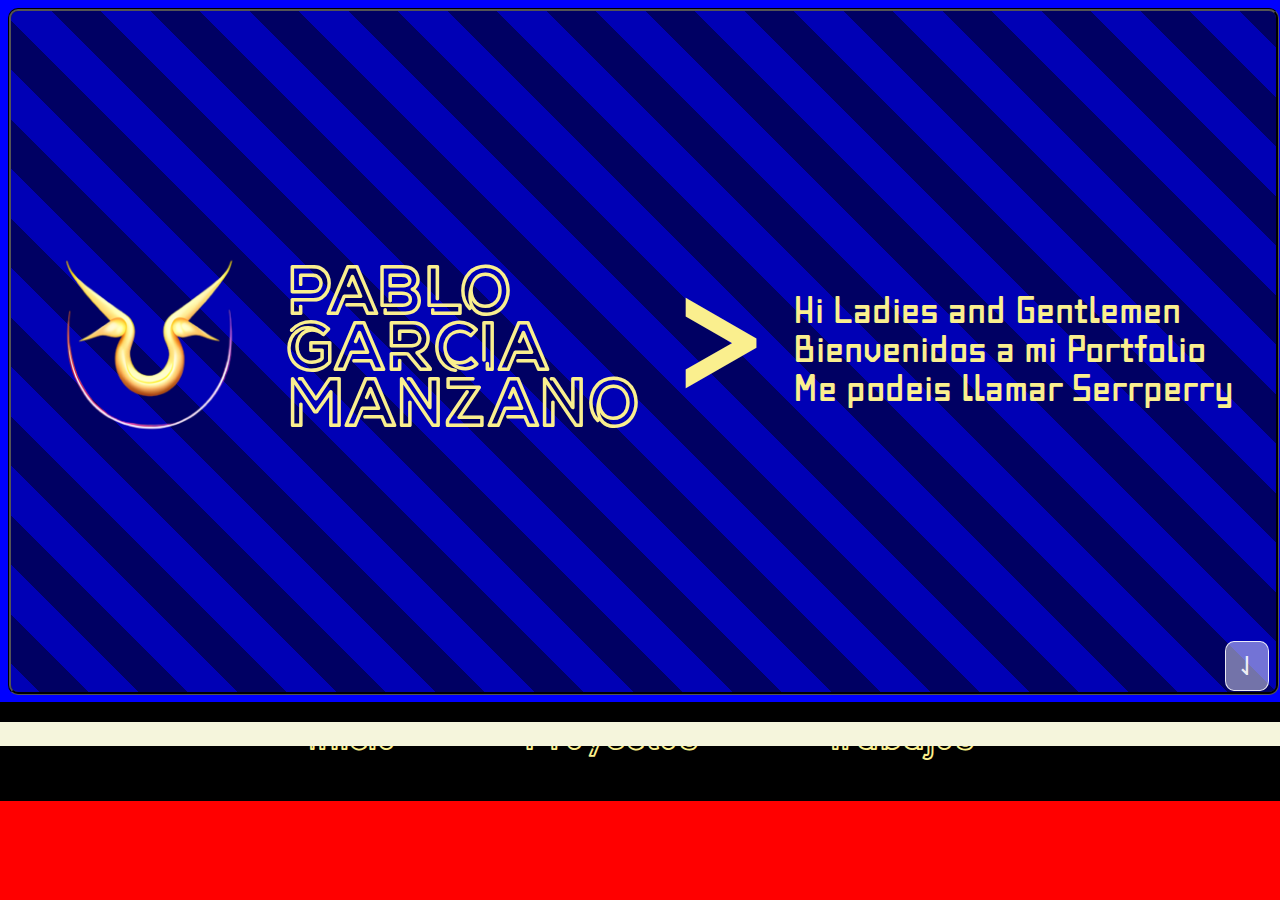
<file: vistas/html/index.html>
<!DOCTYPE html>
<html lang="en">
    <head>
        <link rel="stylesheet" href="../css/index.css">
        <meta charset="UTF-8">
        <meta http-equiv="X-UA-Compatible" content="IE=edge">
        <meta name="viewport" content="width=device-width, initial-scale=1.0">
        <title>Portfolio | Pablo</title>
    </head>
    <body >
        <div id="contenedor-principal" class="superior">
            <div id="contenedor1">
                <iframe id="inicioframe" src="inicio.html" frameborder="0" scrolling="no" width="100%" height="100%"></iframe>
            </div>
            <div id="btndiv1">
                <button id="btnScheme" class="position-down">⇃</button>
            </div>
        </div>
        <div id="contenedor-principal" class="intermedio">
            <div id="btndiv2">
                <button id="btnScheme" class="position-up btnInvisible">↾</button>
            </div>
            <div id="colinfodiv">
                <div id="selectInfodiv">
                    <p>Inicio</p>
                    <p>Proyectos</p>
                    <p>Trabajos</p>
                </div>
                <div id="infodiv">

                </div>
            </div>
            
            <div id="btndiv1">
                <button id="btnScheme" class="position-down btnInvisible">⇃</button>
            </div>
        </div>
        <div id="contenedor-principal" class="inferior">
            <div id="btndiv2">
                <button id="btnScheme" class="position-up btnInvisible">↾</button>
            </div>
            <iframe id="frameInferior"src="inferior.html" frameborder="0" scrolling="no" width="100%" height="100%" class="btnInvisible"></iframe>
        </div>
        <script src="../../controladores/index.js"></script>
    </body>
</html>
</file>
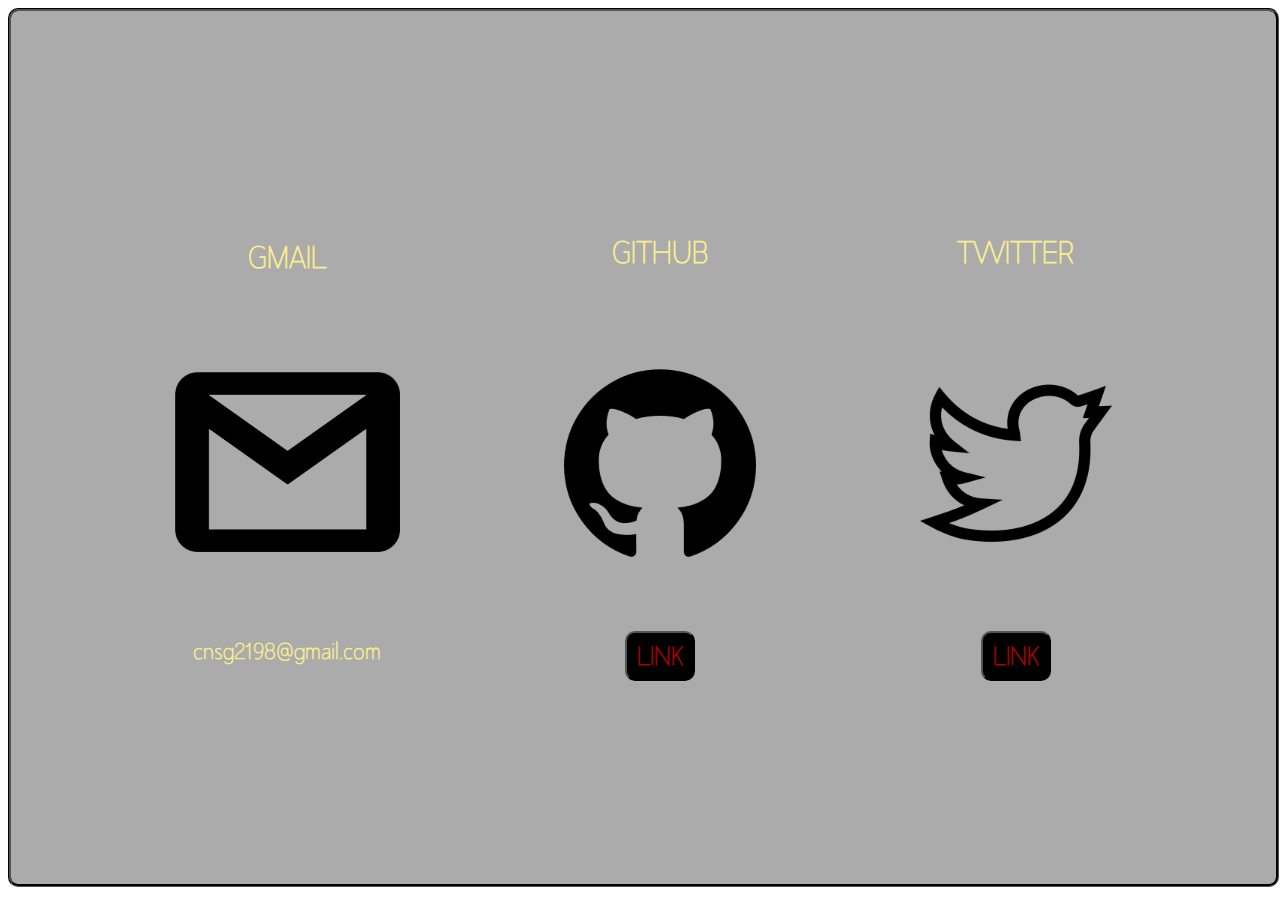
<file: vistas/html/inferior.html>
<!DOCTYPE html>
<html lang="en">
    <head>
        <meta charset="UTF-8">
        <meta http-equiv="X-UA-Compatible" content="IE=edge">
        <meta name="viewport" content="width=device-width, initial-scale=1.0">
        <link rel="stylesheet" href="../css/inferior.css">
    </head>
    <body>
        <div id="background">
            <div id="seccionrs">
                <div class="centrar">
                    <p>GMAIL</p>
                </div>
                <div class="centrar">
                    <img src="../../res/gmail.png" alt="Logo-gmail-black" height="180px">
                </div>
                <div class="centrar">
                    <p style="font-size: 19px;margin-bottom: 12px;">cnsg2198@gmail.com</p>
                </div>
            </div>
            <div id="seccionrs">
                <div class="centrar">
                    <p>GITHUB</p>
                </div>
                <div class="centrar">
                    <img src="../../res/github.png" alt="logo-github-black" height="192px"><br>
                </div>
                <div class="centrar">
                    <button class="btnScheme">LINK</button>
                </div>
            </div>
            <div id="seccionrs">
                <div class="centrar">
                    <p>TWITTER</p>
                </div>
                <div class="centrar">
                    <img src="../../res/twitter.png" alt="logo-twitter-black" height="192px"><br>
                </div>
                <div class="centrar">
                    <input type="button" value="LINK" class="btnScheme">
                </div>
            </div>
        </div>
    </body>
</html>
</file>
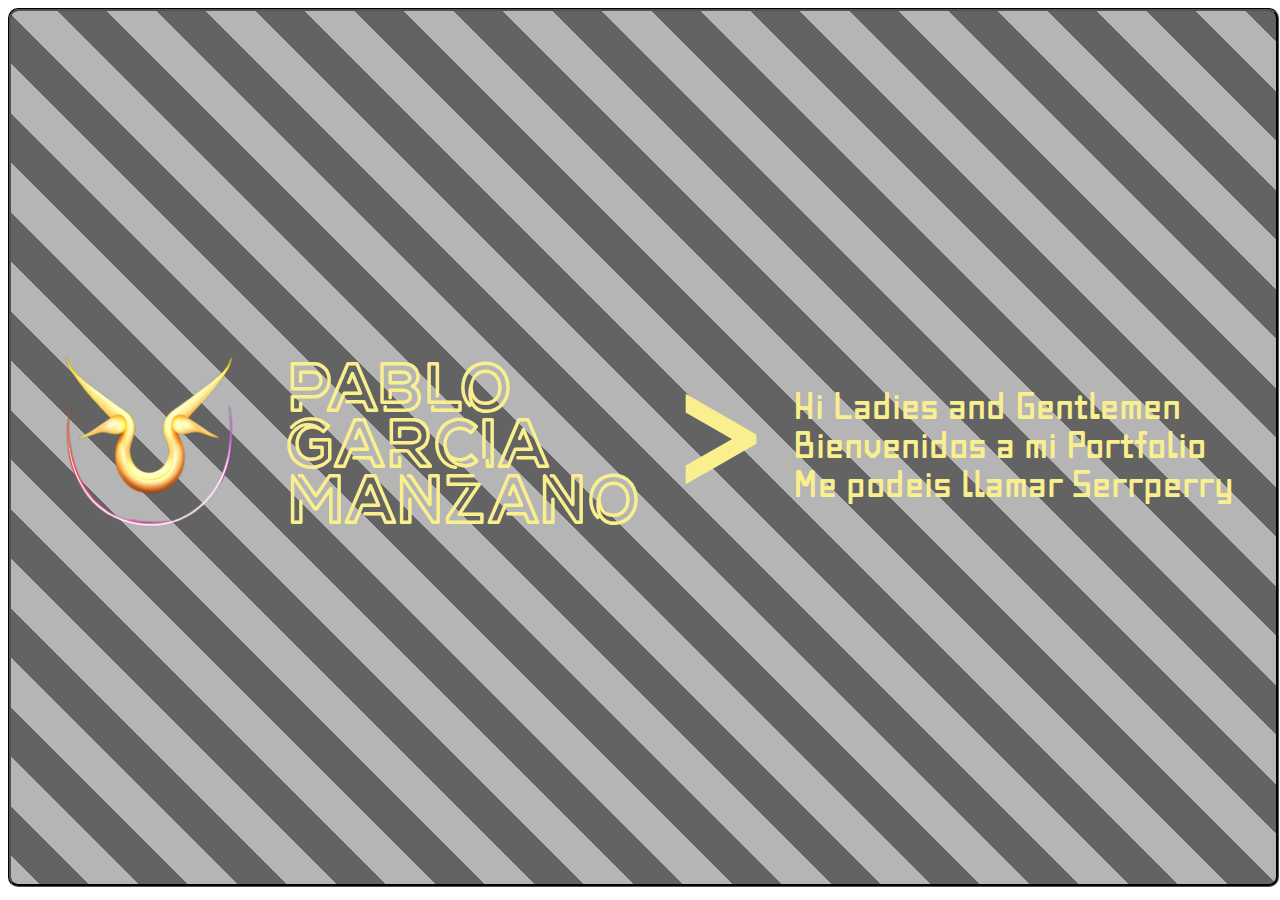
<file: vistas/html/inicio.html>
<!DOCTYPE html>
<html lang="en">
    <head>
        <meta charset="UTF-8">
        <meta http-equiv="X-UA-Compatible" content="IE=edge">
        <meta name="viewport" content="width=device-width, initial-scale=1.0">
        <link rel="stylesheet" href="../css/inicio.css">
    </head>
    <body>
        <div id="background">
            <div>
                <img src="../../res/logofin1.png" id="imginicio">
            </div>
            <div id="nomApe">
                <p id="posPablo" class="nombre">PABLO</p>
                <p id="posGarcia" class="nombre">GARCIA</p>
                <p id="posManzano" class="nombre">MANZANO</p>
            </div>
            <div>
                <p id="flecha">></p>
            </div>
            <div>
                <p id="texto">Hi Ladies and Gentlemen <br> Bienvenidos a mi Portfolio <br> Me podeis llamar Serrperry</p>
            </div>
            <script src="../../controladores/index.js"></script>
        </div>
    </body>
</html>
</file>
<file: vistas/css/index.css>
@font-face {
  font-family: "exthing";
  src: url("../../res/Fuentes/exthing/exthing.woff2") format("woff2"),
      url("../../res/Fuentes/exthing/exthing.woff") format("woff");
}
body{
  margin: 0;
  display: flex;
  flex-direction: column;
  overflow: hidden;
}
p{
  font-family: "exthing",monospace;
  font-size: 32px;
  margin-top: 2%;
  color: #faef8e;
}
/*ID*/
#contenedor-principal{
  display: inline-flex;
  position: relative;
  width: 100%;
  max-width: 100vw;
  max-height: 78vw;
}
#btndiv1{
  position: absolute;
  z-index: 1;
  display: flex;
  justify-content: flex-end;
  align-items: flex-end;
  width: 100%;
  height: 100%;
}
#btndiv2{
  position: absolute;
  z-index: 2;
  display: flex;
  justify-content: flex-end;
  align-items: flex-start;
  width: 100%;

}
#btnScheme{
  cursor: pointer;
  background-color: rgba(255, 255, 255, 0.45);
  border-color: rgba(255, 255, 255, 0.85);
  border-style: solid;
  color: rgba(255, 255, 255, 0.9);
  border-radius: 20%;
  padding: 0.8vw;
  padding-top: 1vh;
  padding-bottom: 1vh;
  font-size: 2vw;
  border-width: 0.102vw;
}
#contenedor1{
  position: absolute;
  height: 100%;
  width: 100%;
  max-width: 100%;
  max-height: 78vh;
  -webkit-animation: slide-in-fwd-center 0.8s cubic-bezier(0.550, 0.085, 0.680, 0.530) both;
        animation: slide-in-fwd-center 0.8s cubic-bezier(0.550, 0.085, 0.680, 0.530) both;
}
#colinfodiv{
  width: 100%;
  height: 100%;
  display: flex;
  justify-content: center;
  align-items: center;
  flex-direction: column;
  gap: 10px;
}
#selectInfodiv{
  display: flex;
  flex-direction: row;
  justify-content: space-around;
  height: 10%;
  width: 62%;
}
#infodiv{
  background-color: beige;
  height: 78%;
  width: 100%;
  margin-bottom: 4.33%;
}
/*CLASS*/
.superior{
  background-color: blue;
  height: 78vh;
}
.intermedio{
  background-color: black;
  height: 11vh;
}
.inferior{
  background-color: red;
  height: 11vh;
}
.position-down{
  display: flex;
  justify-content: flex-end;
  z-index: 2;
  margin-right: 1.2vh;
  margin-bottom: 1.2vh;
}
.position-up{
  left: 100%;
  z-index: 3;
  margin-right: 1.2vh;
  margin-top: 1.2vh;
}
.btnInvisible{
  visibility: hidden;
}
.btnVisible{
visibility: visible;
}
/*ClASES CON LAS ANIMACIONES*/
.antvoff{
  animation: shutdown 2.66s linear;
}
.antvon{
  animation: shuton 2.66s linear;
}
.botonout{
  -webkit-animation: roll-out-right 0.75s ease-in both;
	        animation: roll-out-right 0.75s ease-in both;
}
.botonin{
  -webkit-animation: roll-in-right 0.75s ease-out both;
	        animation: roll-in-right 0.75s ease-out both;
}

/*ANIMACIONES*/
@keyframes shutdown {
  0%, 10% {
    transform: scale(1, 1);
    opacity: 1;
  }
  20% {
    transform: scale(1, 0.02);
    opacity: 0.8;
  }
  30%, 99% {
    transform: scale(0, 0);
    opacity: 0.3;
  }
  100%{
    opacity: 0;
  }
}
@keyframes shuton {
  0%{
    transform: scale(0, 0);
    opacity: 0;
  }
  1%, 10% {
    transform: scale(0, 0);
    opacity: 0.3;
  }
  20% {
    transform: scale(1, 0.02);
    opacity: 0.8;
  }
  30%, 100% {
    transform: scale(1, 1);
    opacity: 1;
  }
}
@-webkit-keyframes slide-in-fwd-center {
  0% {
    -webkit-transform: translateZ(-1400px);
            transform: translateZ(-1400px);
    opacity: 0;
  }
  100% {
    -webkit-transform: translateZ(0);
            transform: translateZ(0);
    opacity: 1;
  }
}
@keyframes slide-in-fwd-center {
  0% {
    -webkit-transform: translateZ(-1400px);
            transform: translateZ(-1400px);
    opacity: 0;
  }
  100% {
    -webkit-transform: translateZ(0);
            transform: translateZ(0);
    opacity: 1;
  }
}
 @-webkit-keyframes roll-out-right {
  0% {
    -webkit-transform: translateX(0) rotate(0deg);
            transform: translateX(0) rotate(0deg);
    opacity: 1;
  }
  100% {
    -webkit-transform: translateX(1000px) rotate(540deg);
            transform: translateX(1000px) rotate(540deg);
    opacity: 0;
  }
}
@keyframes roll-out-right {
  0% {
    -webkit-transform: translateX(0) rotate(0deg);
            transform: translateX(0) rotate(0deg);
    opacity: 1;
  }
  100% {
    -webkit-transform: translateX(1000px) rotate(540deg);
            transform: translateX(1000px) rotate(540deg);
    opacity: 0;
  }
}
 @-webkit-keyframes roll-in-right {
  0% {
    -webkit-transform: translateX(800px) rotate(540deg);
            transform: translateX(800px) rotate(540deg);
    opacity: 0;
  }
  100% {
    -webkit-transform: translateX(0) rotate(0deg);
            transform: translateX(0) rotate(0deg);
    opacity: 1;
  }
}
@keyframes roll-in-right {
  0% {
    -webkit-transform: translateX(800px) rotate(540deg);
            transform: translateX(800px) rotate(540deg);
    opacity: 0;
  }
  100% {
    -webkit-transform: translateX(0) rotate(0deg);
            transform: translateX(0) rotate(0deg);
    opacity: 1;
  }
}
</file>
<file: vistas/css/inferior.css>
@font-face {
    font-family: "rishgular";
    src: url("../../res/Fuentes/rishgular/rishgular.woff2") format("woff2"),
        url("../../res/Fuentes/rishgular/rishgular.woff") format("woff");
}
@font-face {
    font-family: "NeutronsDemo" ;
    src: url("../../res/Fuentes/neutrons/NeutronsDemoRegular.woff2") format("woff2"),
        url("../../res/Fuentes/neutrons/NeutronsDemoRegular.woff") format("woff");
}
@font-face {
    font-family: "exthing";
    src: url("../../res/Fuentes/exthing/exthing.woff2") format("woff2"),
        url("../../res/Fuentes/exthing/exthing.woff") format("woff");
}
@font-face {
    font-family: "NugoSans";
    src: url("../../res/Fuentes/NugoSans/NugoSansLight-9YzoK.woff2") format("woff2"),
        url("../../res/Fuentes/NugoSans/NugoSansLight-9YzoK.woff") format("woff");
}
body{
    background-color: rgba(0, 0, 0, 0);
    width: 98.8%;
    height: 97vh;
}
p{
    font-family: "NugoSans",monospace;
    font-size: 26px;
    font-weight: bolder;
    color: #faef8e;
}
#background{
    display: flex;
    justify-content: space-evenly;
    align-items: center;
    width: 100%;
    height: 100%;
    background-color: rgba(0, 0, 0, 0.33);
    border-style: groove;
    border-radius: 10px;
    border-width: 3px;
    border-color: black;
}
#seccionrs{
    display: flex;
    flex-direction: column;
    gap: 8vh;
}
.btnScheme{
    font-family: "NugoSans",monospace;
    font-size: 22px;
    font-weight:bolder;
    padding-top: 13px;
    padding-bottom: 9px;
    padding-right: 10px;
    padding-left: 10px;
    border-radius: 10px;
    border-color: rgba(0, 0, 0, 1);
    background-color: black;
    margin: 10;
    color: rgba(255, 0, 0, 0.67);
}
.centrar{
    display: flex;
    justify-content: center;
}
</file>
<file: vistas/css/inicio.css>
@font-face {
    font-family: "rishgular";
    src: url("../../res/Fuentes/rishgular/rishgular.woff2") format("woff2"),
        url("../../res/Fuentes/rishgular/rishgular.woff") format("woff");
}
@font-face {
    font-family: "NeutronsDemo" ;
    src: url("../../res/Fuentes/neutrons/NeutronsDemoRegular.woff2") format("woff2"),
        url("../../res/Fuentes/neutrons/NeutronsDemoRegular.woff") format("woff");
}
@font-face {
    font-family: "exthing";
    src: url("../../res/Fuentes/exthing/exthing.woff2") format("woff2"),
        url("../../res/Fuentes/exthing/exthing.woff") format("woff");
}
p{
    margin: 0;
}
body{
    background-color: rgba(0, 0, 0, 0);
    width: 98.8%;
    height: 97vh;
}
#imginicio{
    top: 28vh;
    left: 10.5vw;
    width: 15vw;
    height: 15vw;
}
#nomApe{
    display: flex;
    flex-direction: column;
}
#background{
    display: flex;
    justify-content: space-evenly;
    align-items: center;
    width: 100%;
    height: 100%;
    background: repeating-linear-gradient(
      45deg,
      rgba(0, 0, 0, 0.61) 20px,
      rgba(0, 0, 0, 0.61) 55px,
      rgba(0, 0, 0, 0.29) 55px,
      rgba(0, 0, 0, 0.29) 90px
    );
    border-style: groove;
    border-radius: 10px;
    border-width: 3px;
    border-color: black;
}
#posPablo{
    line-height: 56px;
}
#posGarcia{
    line-height: 56px;
}
#posManzano{
    line-height: 56px;
}
#flecha{
    max-width: fit-content;
    max-height: fit-content;
    font-size: 160px;
    color: #faef8e;
    font-family: "rishgular",monospace;
    font-weight: 800;
}
#texto{
    font-family: "rishgular",monospace;
    font-size: 36px;
    color: #faef8e;
}

.nombre{
    font-family: "exthing",monospace;
    font-size: 60px;
    color: #faef8e;
}
</file>
